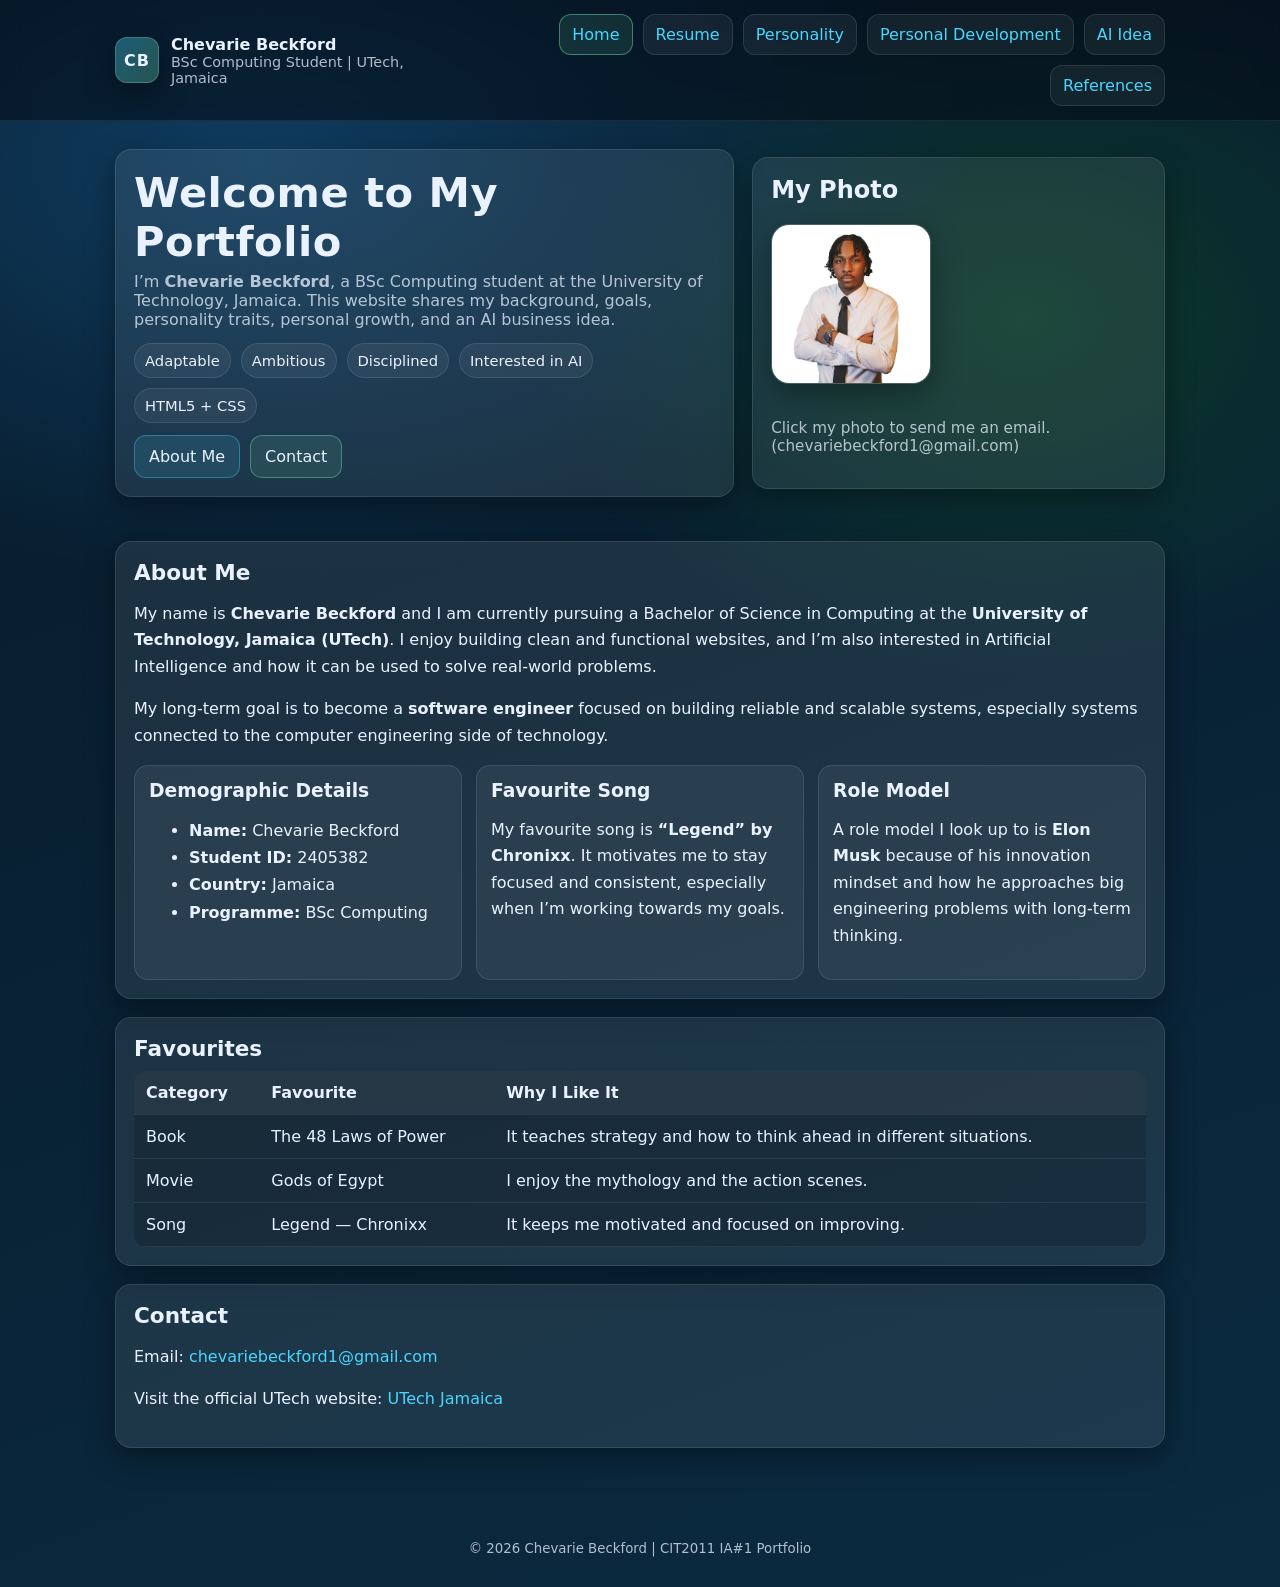
<file: index.html>
<!DOCTYPE html>
<html lang="en">
<head>
<!--
Name: Chevarie Beckford
Student ID: 2405382
Course: CIT2011 Web Programming
IA#1 Portfolio Website
-->
<meta charset="UTF-8">
<meta name="viewport" content="width=device-width, initial-scale=1.0">
<title>Chevarie Beckford | Home</title>

<link rel="stylesheet" href="style.css">
</head>

<body>
<header class="site-header">
<div class="container brandbar">
<div class="brand">
<div class="logo">CB</div>
<div class="brand-text">
<strong>Chevarie Beckford</strong>
<span>BSc Computing Student | UTech, Jamaica</span>
</div>
</div>

<nav class="nav" aria-label="Primary Navigation">
<a class="active" href="index.html">Home</a>
<a href="Codes/resume.html">Resume</a>
<a href="Codes/personality.html">Personality</a>
<a href="Codes/personal-development.html">Personal Development</a>
<a href="Codes/ai-idea.html">AI Idea</a>
<a href="Codes/references.html">References</a>
</nav>
</div>
</header>

<section class="hero">
<div class="container hero-grid">
<article class="hero-card">
<h1>Welcome to My Portfolio</h1>
<p class="subtitle">
I’m <strong>Chevarie Beckford</strong>, a BSc Computing student at the University of Technology, Jamaica.
This website shares my background, goals, personality traits, personal growth, and an AI business idea.
</p>

<div class="badges" aria-label="Quick Highlights">
<span class="badge">Adaptable</span>
<span class="badge">Ambitious</span>
<span class="badge">Disciplined</span>
<span class="badge">Interested in AI</span>
<span class="badge">HTML5 + CSS</span>
</div>

<div class="btn-row">
<a class="btn" href="#about">About Me</a>
<a class="btn secondary" href="#contact">Contact</a>
</div>
</article>

<aside class="hero-card">
<h2 style="margin-top:0;">My Photo</h2>

<div class="profile-wrap">
<a href="mailto:chevariebeckford1@gmail.com" title="Email me">
<img class="profile-img" src="Assets/me.jpg" alt="Photo of Chevarie Beckford">
</a>

<p class="profile-note">
Click my photo to send me an email.<br>
<span class="muted">(chevariebeckford1@gmail.com)</span>
</p>
</div>
</aside>
</div>
</section>

<main class="container">
<section id="about" class="section">
<h2>About Me</h2>
<p>
My name is <strong>Chevarie Beckford</strong> and I am currently pursuing a Bachelor of Science in Computing at
the <strong>University of Technology, Jamaica (UTech)</strong>. I enjoy building clean and functional websites,
and I’m also interested in Artificial Intelligence and how it can be used to solve real-world problems.
</p>
<p>
My long-term goal is to become a <strong>software engineer</strong> focused on building reliable and scalable systems,
especially systems connected to the computer engineering side of technology.
</p>

<div class="cards">
<article class="card">
<h3>Demographic Details</h3>
<ul>
<li><strong>Name:</strong> Chevarie Beckford</li>
<li><strong>Student ID:</strong> 2405382</li>
<li><strong>Country:</strong> Jamaica</li>
<li><strong>Programme:</strong> BSc Computing</li>
</ul>
</article>

<article class="card">
<h3>Favourite Song</h3>
<p class="muted">
My favourite song is <strong>“Legend” by Chronixx</strong>. It motivates me to stay focused and consistent,
especially when I’m working towards my goals.
</p>
</article>

<article class="card">
<h3>Role Model</h3>
<p class="muted">
A role model I look up to is <strong>Elon Musk</strong> because of his innovation mindset and how he approaches
big engineering problems with long-term thinking.
</p>
</article>
</div>
</section>

<section class="section">
<h2>Favourites</h2>

<div class="table-wrap">
<table>
<thead>
<tr>
<th>Category</th>
<th>Favourite</th>
<th>Why I Like It</th>
</tr>
</thead>
<tbody>
<tr>
<td>Book</td>
<td>The 48 Laws of Power</td>
<td>It teaches strategy and how to think ahead in different situations.</td>
</tr>
<tr>
<td>Movie</td>
<td>Gods of Egypt</td>
<td>I enjoy the mythology and the action scenes.</td>
</tr>
<tr>
<td>Song</td>
<td>Legend — Chronixx</td>
<td>It keeps me motivated and focused on improving.</td>
</tr>
</tbody>
</table>
</div>
</section>

<section id="contact" class="section">
<h2>Contact</h2>
<p>
Email: <a href="mailto:chevariebeckford1@gmail.com">chevariebeckford1@gmail.com</a>
</p>

<p>
Visit the official UTech website:
<a href="https://www.utech.edu.jm/" target="_blank" rel="noopener">UTech Jamaica</a>
</p>
</section>
</main>

<footer class="site-footer">
<div class="container">
<small>&copy; 2026 Chevarie Beckford | CIT2011 IA#1 Portfolio</small>
</div>
</footer>
</body>
</html>
</file>
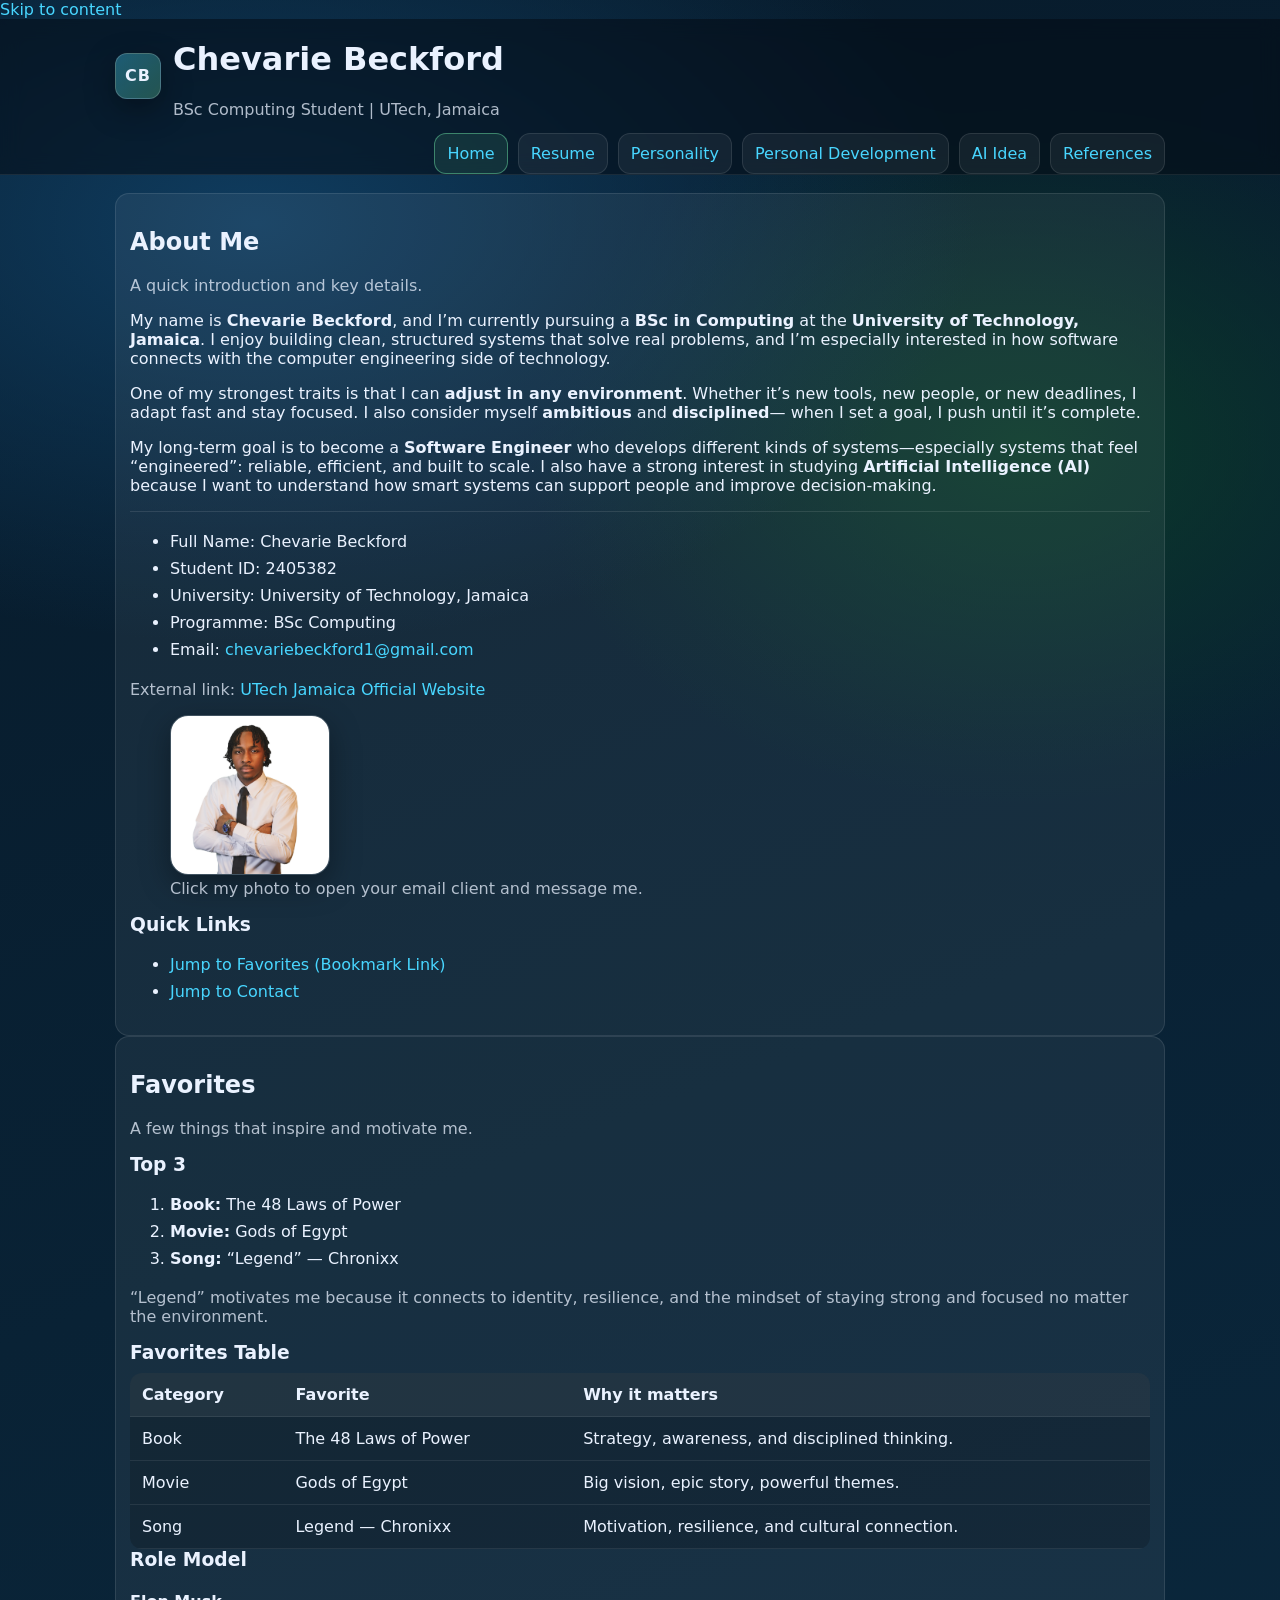
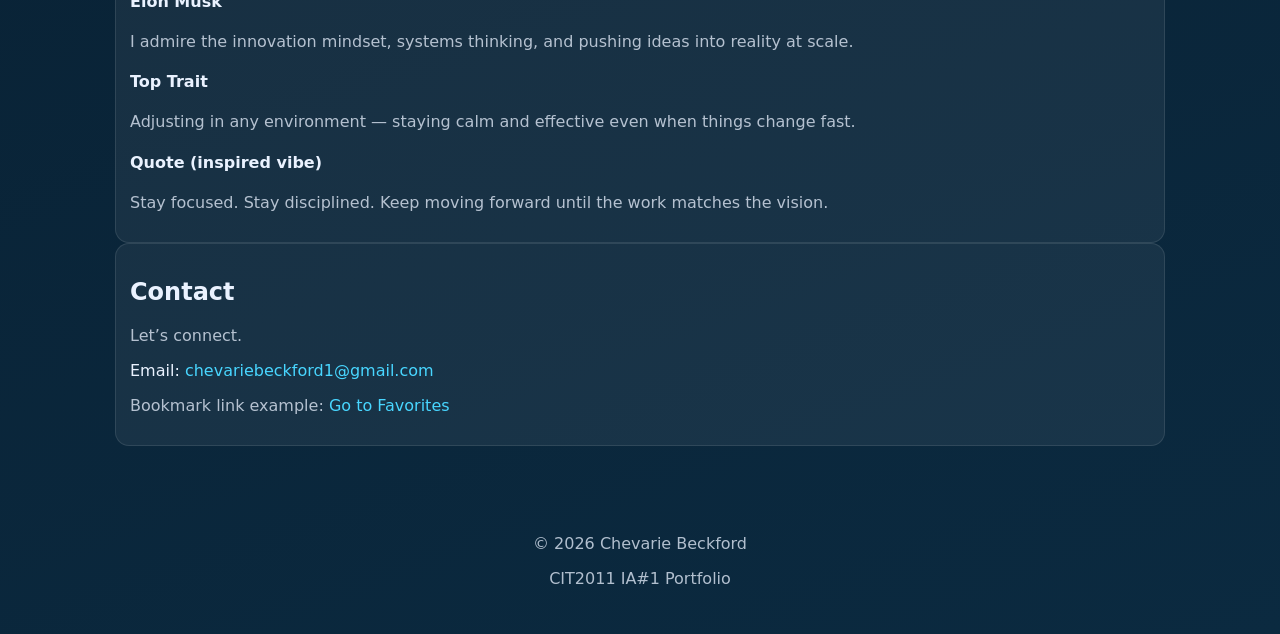
<file: Codes/index.html>
<!DOCTYPE html>
<html lang="en">
<head>
  <!--
    Name: Chevarie Beckford
    Student ID: 2405382
    Course: CIT2011 Web Programming (Semester 2 AY 25-26)
    Assignment: Individual Assignment #1 (IA#1)
  -->
  <meta charset="UTF-8">
  <meta name="viewport" content="width=device-width, initial-scale=1.0">
  <title>Chevarie Beckford | Portfolio</title>

  <!-- IMPORTANT:
       index.html is inside /Codes
       style.css is in the ROOT of the repo
       so the correct path from /Codes is ../style.css
  -->
  <link rel="stylesheet" href="../style.css">
</head>

<body>
  <a class="skip-link" href="#main">Skip to content</a>

  <header class="site-header">
    <div class="container header-grid">
      <div class="brand">
        <div class="logo" aria-hidden="true">CB</div>
        <div>
          <h1>Chevarie Beckford</h1>
          <p class="subtitle">BSc Computing Student | UTech, Jamaica</p>
        </div>
      </div>

      <nav class="nav" aria-label="Primary Navigation">
        <a class="nav-link active" href="index.html">Home</a>
        <a class="nav-link" href="resume.html">Resume</a>
        <a class="nav-link" href="personality.html">Personality</a>
        <a class="nav-link" href="personal-development.html">Personal Development</a>
        <a class="nav-link" href="ai-idea.html">AI Idea</a>
        <a class="nav-link" href="references.html">References</a>
      </nav>
    </div>
  </header>

  <main id="main" class="container">
    <!-- Bookmark/Internal Anchor Link target -->
    <section class="card" id="about">
      <header class="card-header">
        <h2>About Me</h2>
        <p class="muted">A quick introduction and key details.</p>
      </header>

      <article class="card-body">
        <div class="about-grid">
          <div>
            <!-- 3 paragraphs requirement -->
            <p>
              My name is <strong>Chevarie Beckford</strong>, and I’m currently pursuing a <strong>BSc in Computing</strong> at the
              <strong>University of Technology, Jamaica</strong>. I enjoy building clean, structured systems that solve real problems,
              and I’m especially interested in how software connects with the computer engineering side of technology.
            </p>

            <p>
              One of my strongest traits is that I can <strong>adjust in any environment</strong>. Whether it’s new tools, new people,
              or new deadlines, I adapt fast and stay focused. I also consider myself <strong>ambitious</strong> and <strong>disciplined</strong>—
              when I set a goal, I push until it’s complete.
            </p>

            <p>
              My long-term goal is to become a <strong>Software Engineer</strong> who develops different kinds of systems—especially
              systems that feel “engineered”: reliable, efficient, and built to scale. I also have a strong interest in studying
              <strong>Artificial Intelligence (AI)</strong> because I want to understand how smart systems can support people and improve decision-making.
            </p>

            <hr class="divider">

            <!-- Demographic data -->
            <ul class="info-list">
              <li><span>Full Name:</span> Chevarie Beckford</li>
              <li><span>Student ID:</span> 2405382</li>
              <li><span>University:</span> University of Technology, Jamaica</li>
              <li><span>Programme:</span> BSc Computing</li>
              <li><span>Email:</span> <a href="mailto:chevariebeckford1@gmail.com">chevariebeckford1@gmail.com</a></li>
            </ul>

            <!-- External hyperlink requirement -->
            <p class="muted small">
              External link: <a href="https://www.utech.edu.jm" target="_blank" rel="noopener">UTech Jamaica Official Website</a>
            </p>
          </div>

          <aside class="profile">
            <figure class="profile-figure">
              <!-- Image requirement + alt attribute + link to local mail client -->
              <a href="mailto:chevariebeckford1@gmail.com" title="Click to email me">
                <!-- IMPORTANT:
                     Your image is in /Assets
                     This index.html is in /Codes
                     So correct path is ../Assets/me.jpg
                -->
                <img src="../Assets/me.jpg" alt="Photo of Chevarie Beckford" class="profile-img">
              </a>
              <figcaption class="muted small">
                Click my photo to open your email client and message me.
              </figcaption>
            </figure>

            <div class="mini-card">
              <h3 class="mini-title">Quick Links</h3>
              <ul class="mini-links">
                <li><a href="#favorites">Jump to Favorites (Bookmark Link)</a></li>
                <li><a href="#contact">Jump to Contact</a></li>
              </ul>
            </div>
          </aside>
        </div>
      </article>
    </section>

    <!-- Favorites section to satisfy list + table/card style -->
    <section class="card" id="favorites">
      <header class="card-header">
        <h2>Favorites</h2>
        <p class="muted">A few things that inspire and motivate me.</p>
      </header>

      <div class="card-body">
        <!-- List requirement -->
        <h3 class="section-title">Top 3</h3>
        <ol class="nice-list">
          <li><strong>Book:</strong> The 48 Laws of Power</li>
          <li><strong>Movie:</strong> Gods of Egypt</li>
          <li><strong>Song:</strong> “Legend” — Chronixx</li>
        </ol>

        <p class="muted">
          “Legend” motivates me because it connects to identity, resilience, and the mindset of staying strong and focused
          no matter the environment.
        </p>

        <!-- Table OR card-style section requirement (we’ll include both, table is safest) -->
        <h3 class="section-title">Favorites Table</h3>
        <div class="table-wrap" role="region" aria-label="Favorites Table">
          <table class="data-table">
            <thead>
              <tr>
                <th>Category</th>
                <th>Favorite</th>
                <th>Why it matters</th>
              </tr>
            </thead>
            <tbody>
              <tr>
                <td>Book</td>
                <td>The 48 Laws of Power</td>
                <td>Strategy, awareness, and disciplined thinking.</td>
              </tr>
              <tr>
                <td>Movie</td>
                <td>Gods of Egypt</td>
                <td>Big vision, epic story, powerful themes.</td>
              </tr>
              <tr>
                <td>Song</td>
                <td>Legend — Chronixx</td>
                <td>Motivation, resilience, and cultural connection.</td>
              </tr>
            </tbody>
          </table>
        </div>

        <h3 class="section-title">Role Model</h3>
        <div class="cards-3">
          <article class="mini-card">
            <h4>Elon Musk</h4>
            <p class="muted">
              I admire the innovation mindset, systems thinking, and pushing ideas into reality at scale.
            </p>
          </article>

          <article class="mini-card">
            <h4>Top Trait</h4>
            <p class="muted">
              Adjusting in any environment — staying calm and effective even when things change fast.
            </p>
          </article>

          <article class="mini-card">
            <h4>Quote (inspired vibe)</h4>
            <p class="muted">
              Stay focused. Stay disciplined. Keep moving forward until the work matches the vision.
            </p>
          </article>
        </div>
      </div>
    </section>

    <section class="card" id="contact">
      <header class="card-header">
        <h2>Contact</h2>
        <p class="muted">Let’s connect.</p>
      </header>

      <div class="card-body">
        <p>
          Email:
          <a class="pill" href="mailto:chevariebeckford1@gmail.com">chevariebeckford1@gmail.com</a>
        </p>

        <!-- internal anchor link exists already (bookmark link) -->
        <p class="muted small">
          Bookmark link example: <a href="#favorites">Go to Favorites</a>
        </p>
      </div>
    </section>
  </main>

  <footer class="site-footer">
    <div class="container footer-flex">
      <p>© 2026 Chevarie Beckford</p>
      <p class="muted small">CIT2011 IA#1 Portfolio</p>
    </div>
  </footer>
</body>
</html>
</file>
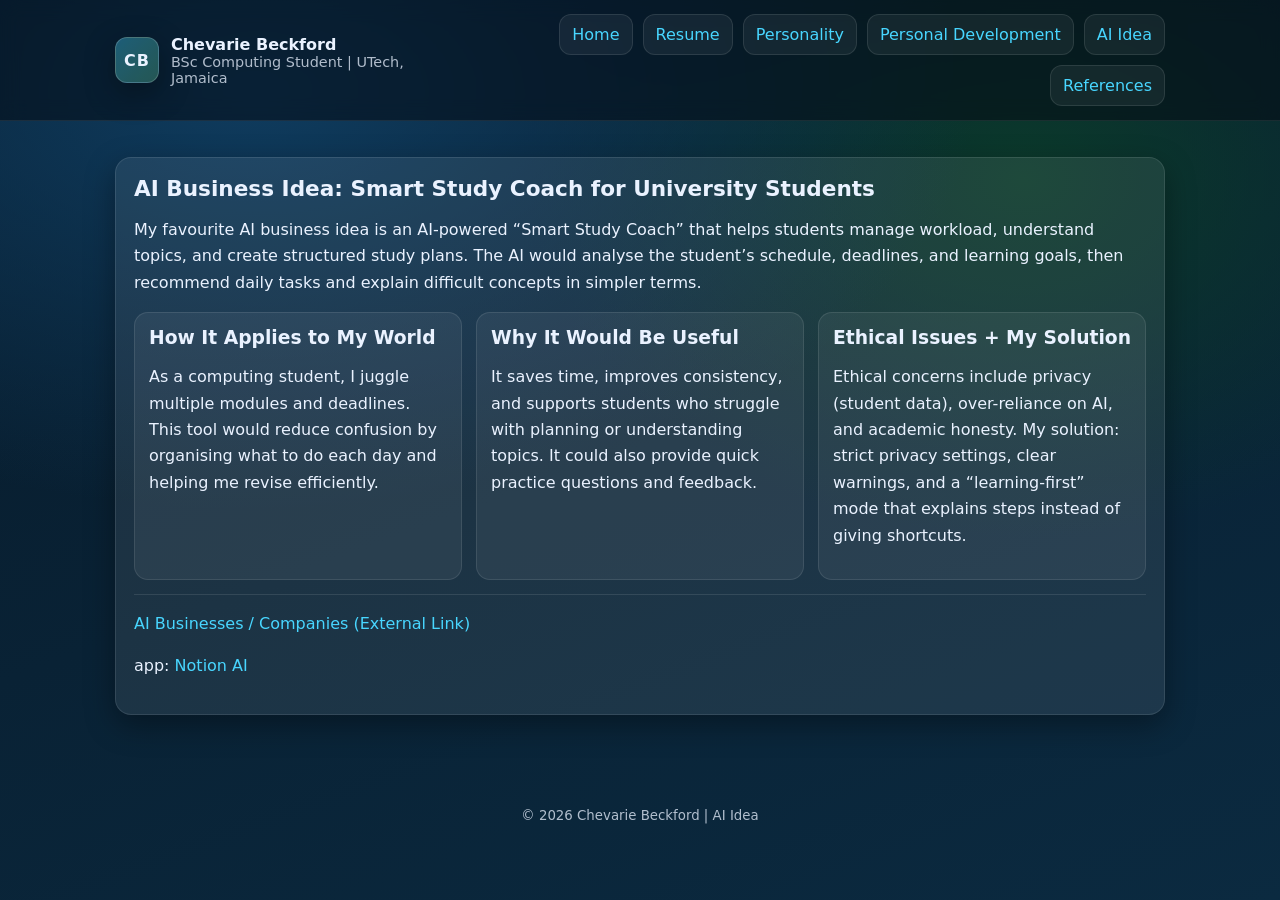
<file: Codes/ai-idea.html>
<!DOCTYPE html>
<html lang="en">
<head>
<!--
Name: Chevarie Beckford
Student ID: 2405382
Course: CIT2011 Web Programming
IA#1 Portfolio Website
-->
<meta charset="UTF-8">
<meta name="viewport" content="width=device-width, initial-scale=1.0">
<title>Chevarie Beckford | AI Idea</title>
<link rel="stylesheet" href="../style.css">
</head>

<body>
<header class="site-header">
<div class="container brandbar">
<div class="brand">
<div class="logo">CB</div>
<div class="brand-text">
<strong>Chevarie Beckford</strong>
<span>BSc Computing Student | UTech, Jamaica</span>
</div>
</div>

<nav class="nav" aria-label="Primary Navigation">
<a href="../index.html">Home</a>
<a href="resume.html">Resume</a>
<a href="personality.html">Personality</a>
<a href="personal-development.html">Personal Development</a>
<a href="ai-idea.html">AI Idea</a>
<a href="references.html">References</a>
</nav>
</div>
</header>

<main class="container">
<section class="section">
<h2>AI Business Idea: Smart Study Coach for University Students</h2>
<p>
My favourite AI business idea is an AI-powered “Smart Study Coach” that helps students manage workload, understand
topics, and create structured study plans. The AI would analyse the student’s schedule, deadlines, and learning goals,
then recommend daily tasks and explain difficult concepts in simpler terms.
</p>

<div class="cards">
<article class="card">
<h3>How It Applies to My World</h3>
<p class="muted">
As a computing student, I juggle multiple modules and deadlines. This tool would reduce confusion by organising
what to do each day and helping me revise efficiently.
</p>
</article>

<article class="card">
<h3>Why It Would Be Useful</h3>
<p class="muted">
It saves time, improves consistency, and supports students who struggle with planning or understanding topics.
It could also provide quick practice questions and feedback.
</p>
</article>

<article class="card">
<h3>Ethical Issues + My Solution</h3>
<p class="muted">
Ethical concerns include privacy (student data), over-reliance on AI, and academic honesty. My solution: strict
privacy settings, clear warnings, and a “learning-first” mode that explains steps instead of giving shortcuts.
</p>
</article>
</div>

<hr>

<p>

<a href="https://www.techtarget.com/whatis/feature/Top-artificial-intelligence-AI-companies" target="_blank" rel="noopener">
 AI Businesses / Companies (External Link)
</a>
</p>

<p>
app:
<a href="https://www.notion.so/product/ai" target="_blank" rel="noopener">Notion AI</a>
</p>
</section>
</main>

<footer class="site-footer">
<div class="container">
<small>&copy; 2026 Chevarie Beckford | AI Idea</small>
</div>
</footer>
</body>
</html>
</file>
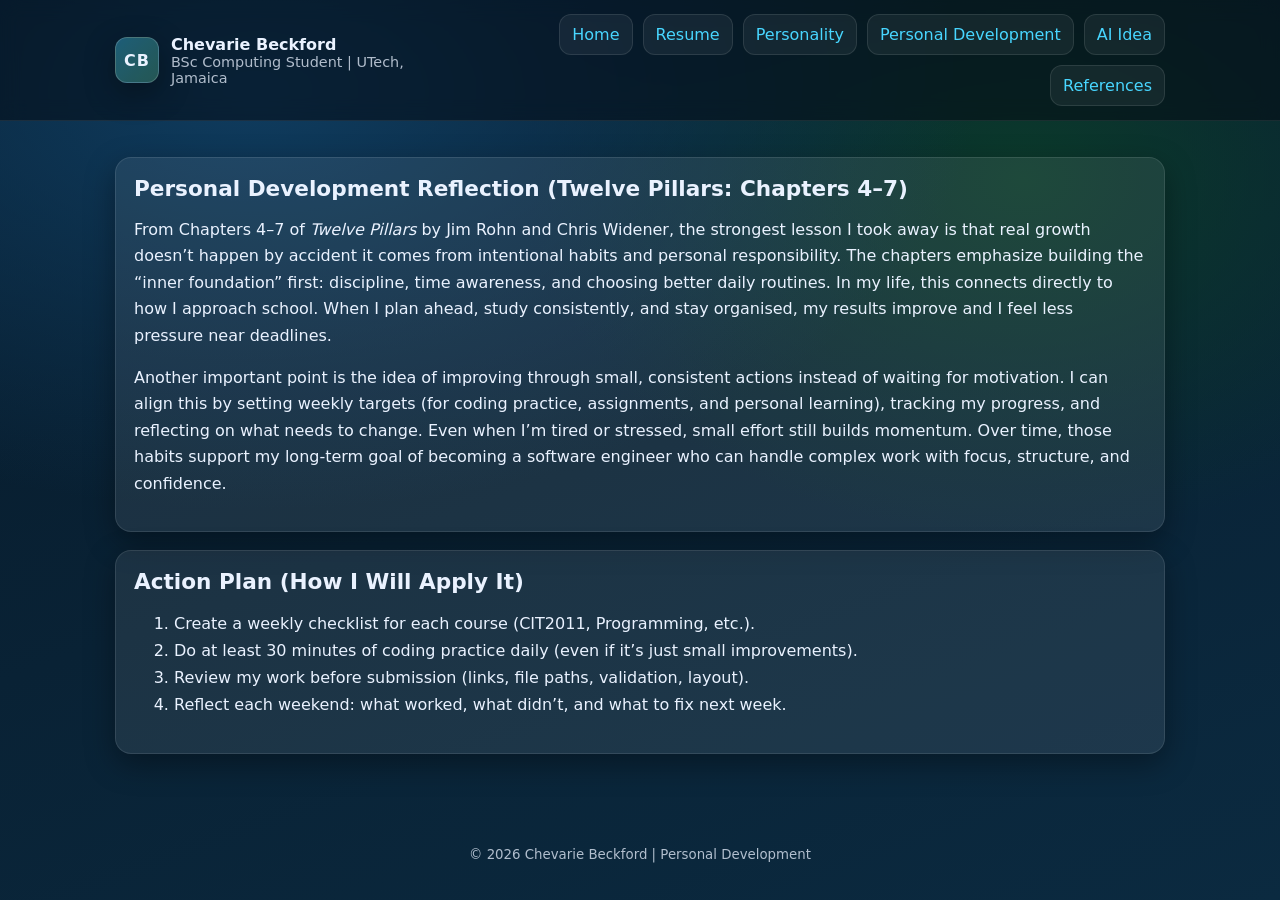
<file: Codes/personal-development.html>
<!DOCTYPE html>
<html lang="en">
<head>
<!--
Name: Chevarie Beckford
Student ID: 2405382
Course: CIT2011 Web Programming
IA#1 Portfolio Website
-->
<meta charset="UTF-8">
<meta name="viewport" content="width=device-width, initial-scale=1.0">
<title>Chevarie Beckford | Personal Development</title>
<link rel="stylesheet" href="../style.css">
</head>

<body>
<header class="site-header">
<div class="container brandbar">
<div class="brand">
<div class="logo">CB</div>
<div class="brand-text">
<strong>Chevarie Beckford</strong>
<span>BSc Computing Student | UTech, Jamaica</span>
</div>
</div>

<nav class="nav" aria-label="Primary Navigation">
<a href="../index.html">Home</a>
<a href="resume.html">Resume</a>
<a href="personality.html">Personality</a>
<a href="personal-development.html">Personal Development</a>
<a href="ai-idea.html">AI Idea</a>
<a href="references.html">References</a>
</nav>
</div>
</header>

<main class="container">
<section class="section">
<h2>Personal Development Reflection (Twelve Pillars: Chapters 4–7)</h2>

<p>
From Chapters 4–7 of <em>Twelve Pillars</em> by Jim Rohn and Chris Widener, the strongest lesson I took away is that
real growth doesn’t happen by accident it comes from intentional habits and personal responsibility. The chapters
emphasize building the “inner foundation” first: discipline, time awareness, and choosing better daily routines.
In my life, this connects directly to how I approach school. When I plan ahead, study consistently, and stay organised,
my results improve and I feel less pressure near deadlines.
</p>

<p>
Another important point is the idea of improving through small, consistent actions instead of waiting for motivation.
I can align this by setting weekly targets (for coding practice, assignments, and personal learning), tracking my progress,
and reflecting on what needs to change. Even when I’m tired or stressed, small effort still builds momentum. Over time,
those habits support my long-term goal of becoming a software engineer who can handle complex work with focus, structure,
and confidence.
</p>
</section>

<section class="section">
<h2>Action Plan (How I Will Apply It)</h2>
<ol>
<li>Create a weekly checklist for each course (CIT2011, Programming, etc.).</li>
<li>Do at least 30 minutes of coding practice daily (even if it’s just small improvements).</li>
<li>Review my work before submission (links, file paths, validation, layout).</li>
<li>Reflect each weekend: what worked, what didn’t, and what to fix next week.</li>
</ol>
</section>
</main>

<footer class="site-footer">
<div class="container">
<small>&copy; 2026 Chevarie Beckford | Personal Development</small>
</div>
</footer>
</body>
</html>
</file>
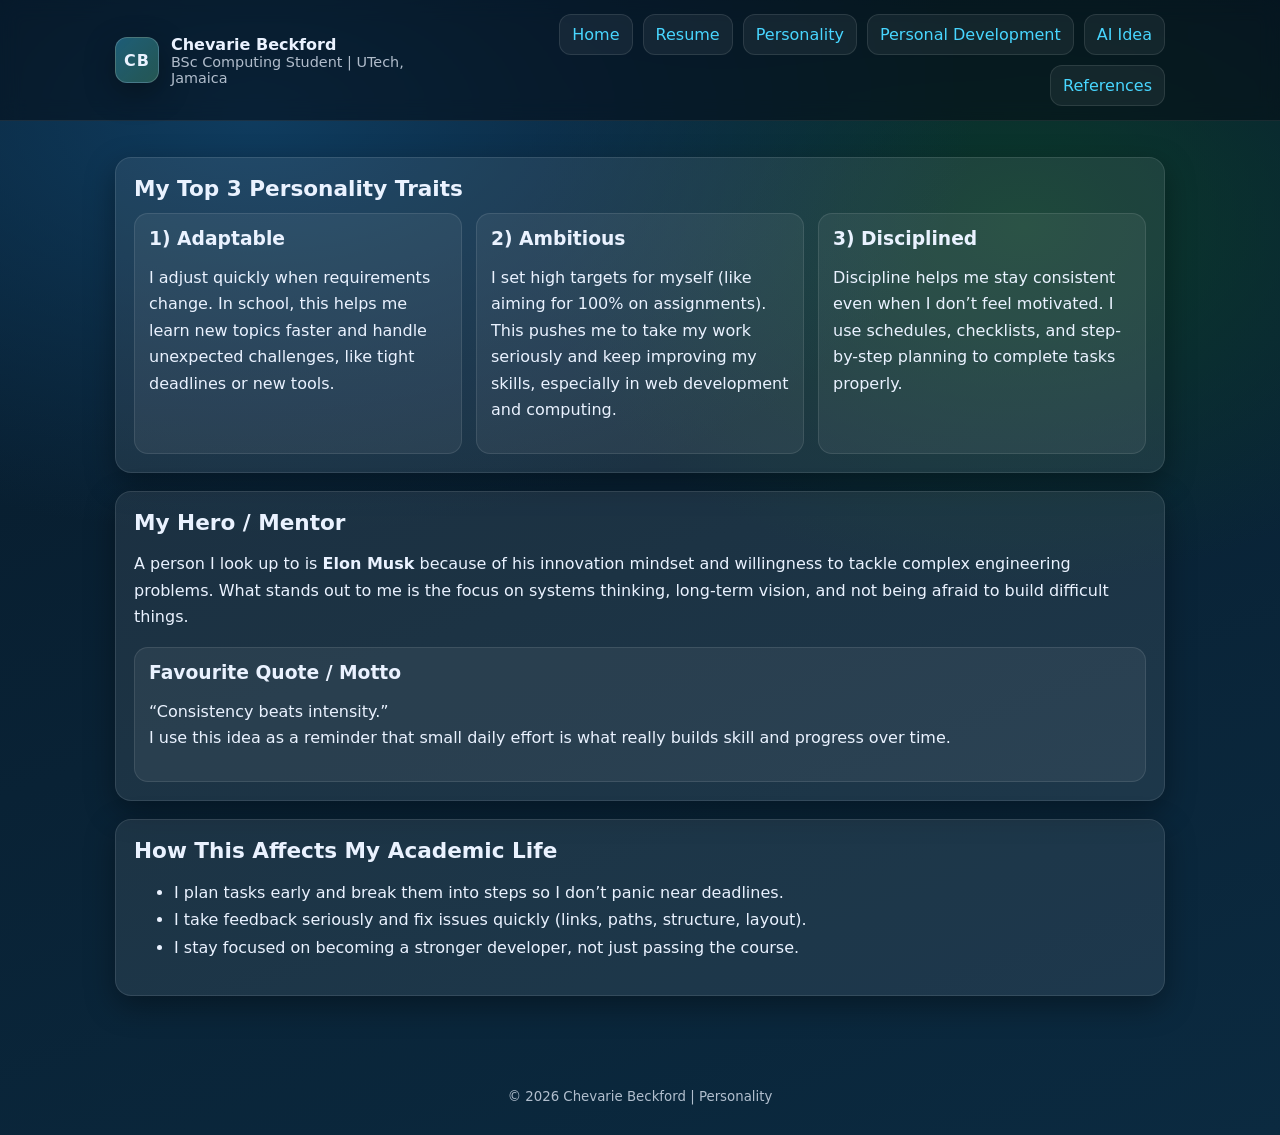
<file: Codes/personality.html>
<!DOCTYPE html>
<html lang="en">
<head>
<!--
Name: Chevarie Beckford
Student ID: 2405382
Course: CIT2011 Web Programming
IA#1 Portfolio Website
-->
<meta charset="UTF-8">
<meta name="viewport" content="width=device-width, initial-scale=1.0">
<title>Chevarie Beckford | Personality</title>
<link rel="stylesheet" href="../style.css">
</head>

<body>
<header class="site-header">
<div class="container brandbar">
<div class="brand">
<div class="logo">CB</div>
<div class="brand-text">
<strong>Chevarie Beckford</strong>
<span>BSc Computing Student | UTech, Jamaica</span>
</div>
</div>

<nav class="nav" aria-label="Primary Navigation">
<a href="../index.html">Home</a>
<a href="resume.html">Resume</a>
<a href="personality.html">Personality</a>
<a href="personal-development.html">Personal Development</a>
<a href="ai-idea.html">AI Idea</a>
<a href="references.html">References</a>
</nav>
</div>
</header>

<main class="container">
<section class="section">
<h2>My Top 3 Personality Traits</h2>

<div class="cards">
<article class="card">
<h3>1) Adaptable</h3>
<p>
I adjust quickly when requirements change. In school, this helps me learn new topics faster and handle
unexpected challenges, like tight deadlines or new tools.
</p>
</article>

<article class="card">
<h3>2) Ambitious</h3>
<p>
I set high targets for myself (like aiming for 100% on assignments). This pushes me to take my work seriously
and keep improving my skills, especially in web development and computing.
</p>
</article>

<article class="card">
<h3>3) Disciplined</h3>
<p>
Discipline helps me stay consistent even when I don’t feel motivated. I use schedules, checklists, and step-by-step
planning to complete tasks properly.
</p>
</article>
</div>
</section>

<section class="section">
<h2>My Hero / Mentor</h2>
<p>
A person I look up to is <strong>Elon Musk</strong> because of his innovation mindset and willingness to tackle complex
engineering problems. What stands out to me is the focus on systems thinking, long-term vision, and not being afraid
to build difficult things.
</p>

<article class="card">
<h3>Favourite Quote / Motto</h3>
<p class="muted">
“Consistency beats intensity.”<br>
I use this idea as a reminder that small daily effort is what really builds skill and progress over time.
</p>
</article>
</section>

<section class="section">
<h2>How This Affects My Academic Life</h2>
<ul>
<li>I plan tasks early and break them into steps so I don’t panic near deadlines.</li>
<li>I take feedback seriously and fix issues quickly (links, paths, structure, layout).</li>
<li>I stay focused on becoming a stronger developer, not just passing the course.</li>
</ul>
</section>
</main>

<footer class="site-footer">
<div class="container">
<small>&copy; 2026 Chevarie Beckford | Personality</small>
</div>
</footer>
</body>
</html>
</file>
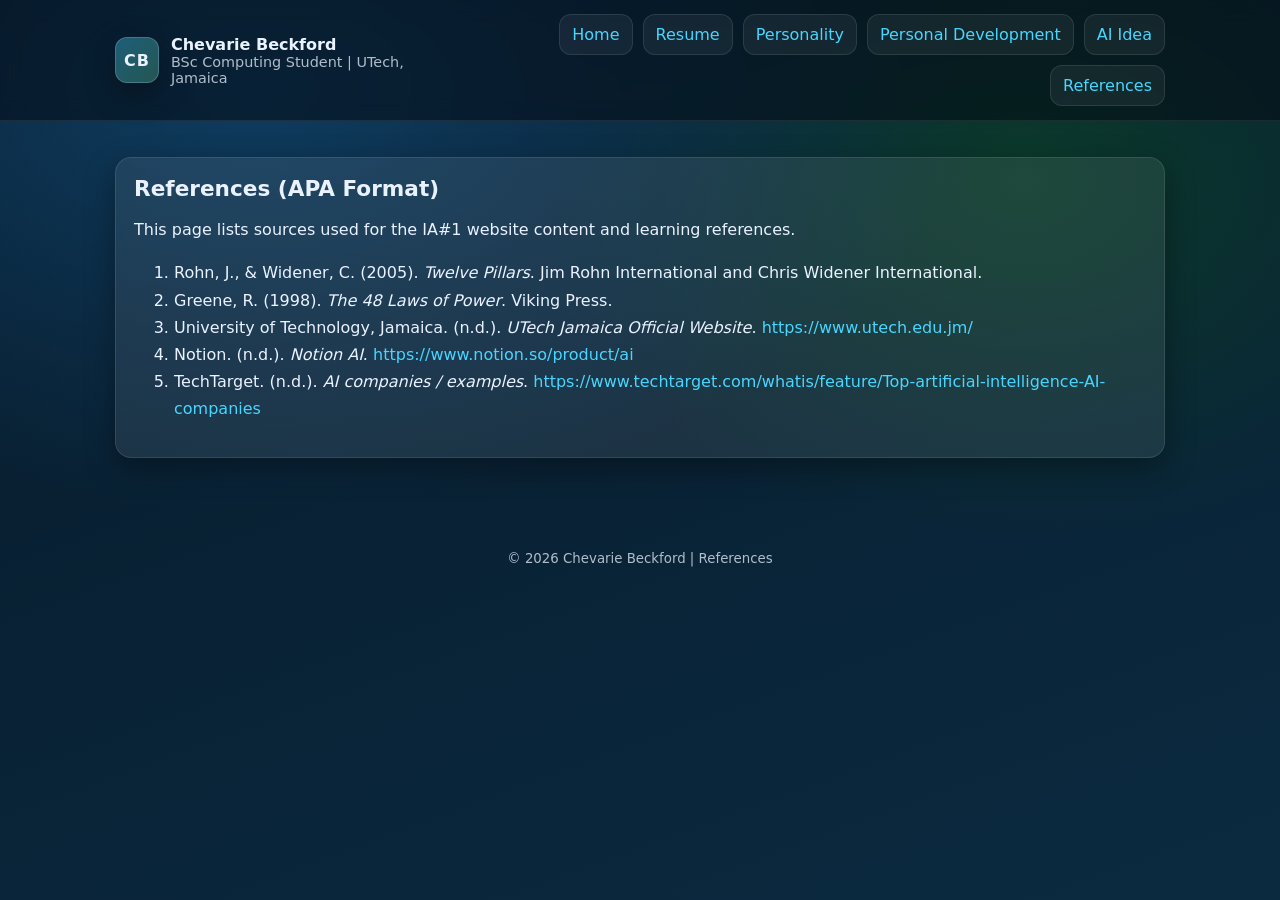
<file: Codes/references.html>
<!DOCTYPE html>
<html lang="en">
<head>
<!--
Name: Chevarie Beckford
Student ID: 2405382
Course: CIT2011 Web Programming
IA#1 Portfolio Website
-->
<meta charset="UTF-8">
<meta name="viewport" content="width=device-width, initial-scale=1.0">
<title>Chevarie Beckford | References</title>
<link rel="stylesheet" href="../style.css">
</head>

<body>
<header class="site-header">
<div class="container brandbar">
<div class="brand">
<div class="logo">CB</div>
<div class="brand-text">
<strong>Chevarie Beckford</strong>
<span>BSc Computing Student | UTech, Jamaica</span>
</div>
</div>

<nav class="nav" aria-label="Primary Navigation">
<a href="../index.html">Home</a>
<a href="resume.html">Resume</a>
<a href="personality.html">Personality</a>
<a href="personal-development.html">Personal Development</a>
<a href="ai-idea.html">AI Idea</a>
<a href="references.html">References</a>
</nav>
</div>
</header>

<main class="container">
<section class="section">
<h2>References (APA Format)</h2>
<p class="muted">
This page lists sources used for the IA#1 website content and learning references.
</p>

<ol>
<li>
Rohn, J., &amp; Widener, C. (2005). <em>Twelve Pillars</em>. Jim Rohn International and Chris Widener International.
</li>
<li>
Greene, R. (1998). <em>The 48 Laws of Power</em>. Viking Press.
</li>
<li>
University of Technology, Jamaica. (n.d.). <em>UTech Jamaica Official Website</em>.
<a href="https://www.utech.edu.jm/" target="_blank" rel="noopener">https://www.utech.edu.jm/</a>
</li>
<li>
Notion. (n.d.). <em>Notion AI</em>.
<a href="https://www.notion.so/product/ai" target="_blank" rel="noopener">https://www.notion.so/product/ai</a>
</li>
<li>
TechTarget. (n.d.). <em>AI companies / examples</em>.
<a href="https://www.techtarget.com/whatis/feature/Top-artificial-intelligence-AI-companies" target="_blank" rel="noopener">
https://www.techtarget.com/whatis/feature/Top-artificial-intelligence-AI-companies
</a>
</li>
</ol>

<p class="muted">

</p>
</section>
</main>

<footer class="site-footer">
<div class="container">
<small>&copy; 2026 Chevarie Beckford | References</small>
</div>
</footer>
</body>
</html>
</file>
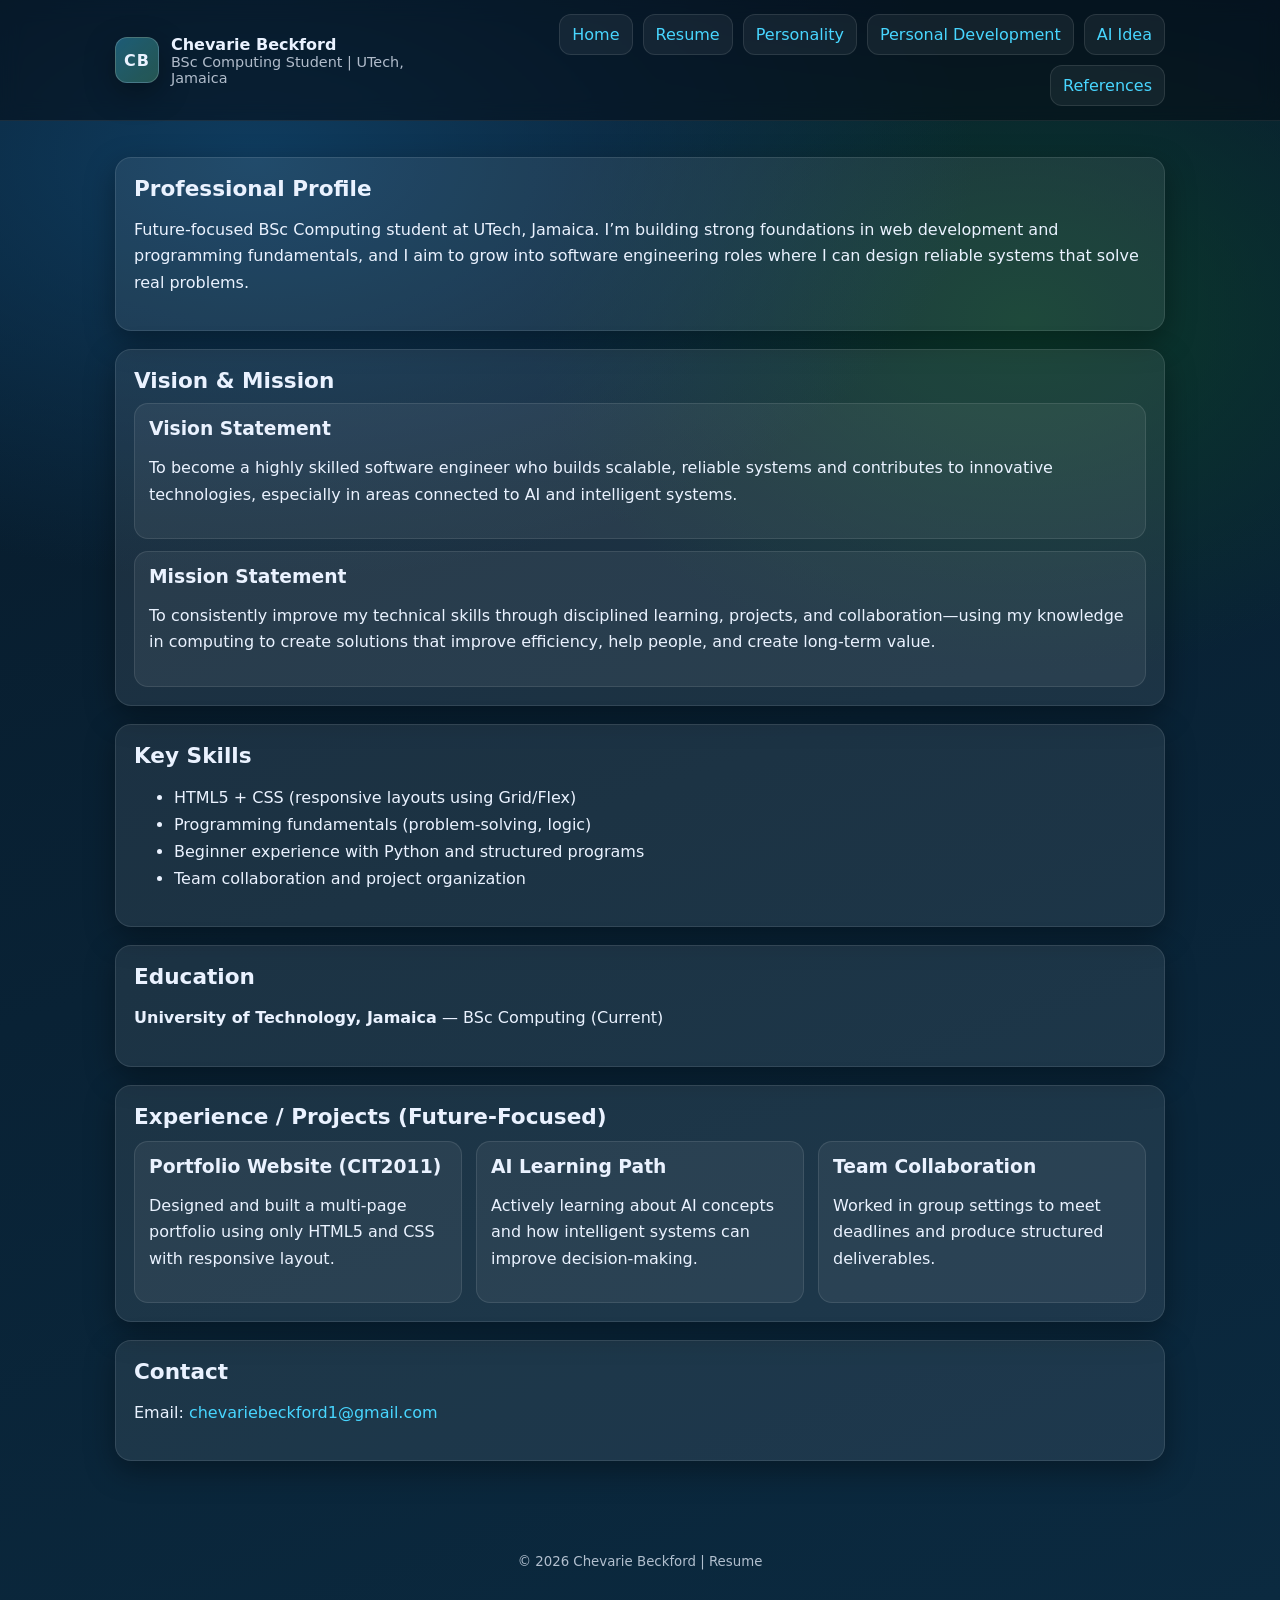
<file: Codes/resume.html>
<!DOCTYPE html>
<html lang="en">
<head>
<!--
Name: Chevarie Beckford
Student ID: 2405382
Course: CIT2011 Web Programming
IA#1 Portfolio Website
-->
<meta charset="UTF-8">
<meta name="viewport" content="width=device-width, initial-scale=1.0">
<title>Chevarie Beckford | Resume</title>
<link rel="stylesheet" href="../style.css">
</head>

<body>
<header class="site-header">
<div class="container brandbar">
<div class="brand">
<div class="logo">CB</div>
<div class="brand-text">
<strong>Chevarie Beckford</strong>
<span>BSc Computing Student | UTech, Jamaica</span>
</div>
</div>

<nav class="nav" aria-label="Primary Navigation">
<a href="../index.html">Home</a>
<a href="resume.html">Resume</a>
<a href="personality.html">Personality</a>
<a href="personal-development.html">Personal Development</a>
<a href="ai-idea.html">AI Idea</a>
<a href="references.html">References</a>
</nav>
</div>
</header>

<main class="container">
<section class="section">
<h2>Professional Profile</h2>
<p>
Future-focused BSc Computing student at UTech, Jamaica. I’m building strong foundations in web development and
programming fundamentals, and I aim to grow into software engineering roles where I can design reliable systems
that solve real problems.
</p>
</section>

<section class="section">
<h2>Vision & Mission</h2>

<article class="card">
<h3>Vision Statement</h3>
<p>
To become a highly skilled software engineer who builds scalable, reliable systems and contributes to innovative
technologies, especially in areas connected to AI and intelligent systems.
</p>
</article>

<article class="card" style="margin-top:12px;">
<h3>Mission Statement</h3>
<p>
To consistently improve my technical skills through disciplined learning, projects, and collaboration—using
my knowledge in computing to create solutions that improve efficiency, help people, and create long-term value.
</p>
</article>
</section>

<section class="section">
<h2>Key Skills</h2>
<ul>
<li>HTML5 + CSS (responsive layouts using Grid/Flex)</li>
<li>Programming fundamentals (problem-solving, logic)</li>
<li>Beginner experience with Python and structured programs</li>
<li>Team collaboration and project organization</li>
</ul>
</section>

<section class="section">
<h2>Education</h2>
<p><strong>University of Technology, Jamaica</strong> — BSc Computing (Current)</p>
</section>

<section class="section">
<h2>Experience / Projects (Future-Focused)</h2>
<div class="cards">
<article class="card">
<h3>Portfolio Website (CIT2011)</h3>
<p class="muted">Designed and built a multi-page portfolio using only HTML5 and CSS with responsive layout.</p>
</article>

<article class="card">
<h3>AI Learning Path</h3>
<p class="muted">Actively learning about AI concepts and how intelligent systems can improve decision-making.</p>
</article>

<article class="card">
<h3>Team Collaboration</h3>
<p class="muted">Worked in group settings to meet deadlines and produce structured deliverables.</p>
</article>
</div>
</section>

<section class="section" id="resume-contact">
<h2>Contact</h2>
<p>Email: <a href="mailto:chevariebeckford1@gmail.com">chevariebeckford1@gmail.com</a></p>

</section>
</main>

<footer class="site-footer">
<div class="container">
<small>&copy; 2026 Chevarie Beckford | Resume</small>
</div>
</footer>
</body>
</html>
</file>
<file: style.css>
/* ================================
Chevarie Beckford | 2405382
CIT2011 - IA#1 Portfolio
style.css (ROOT)
================================ */

/* CSS Variables (Colour scheme + typography) */
:root{
--bg1: #071a2a;
--bg2: #0b2a40;
--card: rgba(255,255,255,0.08);
--card2: rgba(255,255,255,0.12);
--text: #eaf2ff;
--muted: rgba(234,242,255,0.75);
--accent: #48d6ff;
--accent2: #7cffb7;
--danger: #ff6b6b;

--radius: 16px;
--shadow: 0 10px 30px rgba(0,0,0,0.35);
--maxw: 1050px;

--font: system-ui, -apple-system, Segoe UI, Roboto, Arial, sans-serif;
}

/* Base */
*{ box-sizing: border-box; }
html{ scroll-behavior: smooth; }
body{
margin: 0;
font-family: var(--font);
color: var(--text);
background: radial-gradient(1200px 700px at 20% 10%, #0f3c5f 0%, transparent 60%),
radial-gradient(900px 650px at 80% 20%, #0b3a2b 0%, transparent 55%),
linear-gradient(160deg, var(--bg1), var(--bg2));
min-height: 100vh;
}

/* Links */
a{
color: var(--accent);
text-decoration: none;
}
a:hover{ text-decoration: underline; }
a:focus{
outline: 2px solid var(--accent2);
outline-offset: 3px;
}

/* Layout containers */
.container{
width: min(var(--maxw), 92%);
margin: 0 auto;
}

/* Header / Nav */
.site-header{
position: sticky;
top: 0;
z-index: 50;
backdrop-filter: blur(10px);
background: rgba(5, 12, 20, 0.55);
border-bottom: 1px solid rgba(255,255,255,0.08);
}

.brandbar{
display: flex;
align-items: center;
justify-content: space-between;
gap: 16px;
padding: 14px 0;
}

.brand{
display: flex;
align-items: center;
gap: 12px;
}

.logo{
width: 46px;
height: 46px;
border-radius: 12px;
background: linear-gradient(135deg, rgba(72,214,255,0.35), rgba(124,255,183,0.25));
border: 1px solid rgba(255,255,255,0.18);
display: grid;
place-items: center;
font-weight: 800;
letter-spacing: 1px;
box-shadow: var(--shadow);
}

.brand-text strong{
display: block;
font-size: 1rem;
}
.brand-text span{
display: block;
font-size: 0.9rem;
color: var(--muted);
}

/* Nav */
.nav{
display: flex;
flex-wrap: wrap;
gap: 10px;
justify-content: flex-end;
}

.nav a{
display: inline-block;
padding: 10px 12px;
border-radius: 12px;
background: rgba(255,255,255,0.06);
border: 1px solid rgba(255,255,255,0.10);
transition: transform 180ms ease, background 180ms ease, border-color 180ms ease;
}

.nav a:hover{
text-decoration: none;
background: rgba(72,214,255,0.10);
border-color: rgba(72,214,255,0.35);
transform: translateY(-1px);
}

.nav a.active{
background: rgba(124,255,183,0.10);
border-color: rgba(124,255,183,0.40);
}

/* Hero */
.hero{
padding: 28px 0 8px;
}
.hero-grid{
display: grid;
gap: 18px;
align-items: center;
grid-template-columns: 1fr;
}

.hero-card{
background: var(--card);
border: 1px solid rgba(255,255,255,0.10);
border-radius: var(--radius);
box-shadow: var(--shadow);
padding: 18px;
}

.hero h1{
margin: 0 0 6px;
font-size: clamp(1.8rem, 4vw, 2.6rem);
letter-spacing: 0.5px;
}
.subtitle{
margin: 0 0 14px;
color: var(--muted);
font-size: 1rem;
}

.badges{
display: flex;
flex-wrap: wrap;
gap: 10px;
margin-top: 10px;
}
.badge{
padding: 8px 10px;
border-radius: 999px;
background: rgba(255,255,255,0.06);
border: 1px solid rgba(255,255,255,0.10);
color: var(--text);
font-size: 0.92rem;
}

/* Profile image (fix: not huge) */
.profile-wrap{
display: flex;
gap: 16px;
align-items: center;
flex-wrap: wrap;
}
.profile-img{
width: 160px;
height: 160px;
object-fit: cover;
border-radius: 18px;
border: 1px solid rgba(255,255,255,0.18);
box-shadow: var(--shadow);
}
.profile-note{
color: var(--muted);
font-size: 0.95rem;
}

/* Content sections */
main{ padding: 18px 0 50px; }

.section{
margin: 18px 0;
padding: 18px;
background: var(--card);
border-radius: var(--radius);
border: 1px solid rgba(255,255,255,0.10);
box-shadow: var(--shadow);
}

.section h2{
margin: 0 0 10px;
font-size: 1.35rem;
}
.section p{ color: var(--text); line-height: 1.65; }
.muted{ color: var(--muted); }

/* Lists */
ul, ol{ line-height: 1.7; }

/* Grid cards */
.cards{
display: grid;
grid-template-columns: 1fr;
gap: 14px;
margin-top: 12px;
}

.card{
padding: 14px;
border-radius: 14px;
background: rgba(255,255,255,0.06);
border: 1px solid rgba(255,255,255,0.10);
}

.card h3{ margin: 0 0 6px; }

/* Table */
.table-wrap{
overflow-x: auto;
margin-top: 10px;
}
table{
width: 100%;
border-collapse: collapse;
min-width: 620px;
background: rgba(0,0,0,0.18);
border-radius: 12px;
overflow: hidden;
}
th, td{
padding: 12px 12px;
border-bottom: 1px solid rgba(255,255,255,0.08);
text-align: left;
}
th{
background: rgba(255,255,255,0.06);
}
tr:hover td{
background: rgba(72,214,255,0.06);
}

/* Buttons */
.btn-row{
display: flex;
flex-wrap: wrap;
gap: 10px;
margin-top: 12px;
}
.btn{
display: inline-block;
padding: 11px 14px;
border-radius: 12px;
background: rgba(72,214,255,0.12);
border: 1px solid rgba(72,214,255,0.35);
color: var(--text);
transition: transform 180ms ease, filter 180ms ease;
}
.btn:hover{
text-decoration: none;
transform: translateY(-1px);
filter: brightness(1.08);
}
.btn.secondary{
background: rgba(124,255,183,0.10);
border-color: rgba(124,255,183,0.35);
}

/* Footer */
.site-footer{
padding: 22px 0 30px;
color: var(--muted);
text-align: center;
}

/* Responsive requirements:
Mobile min 600px, Desktop min 950px */
@media (min-width: 600px){
.hero-grid{
grid-template-columns: 1.2fr 0.8fr;
}
.cards{
grid-template-columns: 1fr 1fr;
}
}

@media (min-width: 950px){
.cards{
grid-template-columns: 1fr 1fr 1fr;
}
}

/* Simple animation (meets rubric) */
@keyframes floatGlow{
0%{ box-shadow: 0 10px 30px rgba(0,0,0,0.35); }
50%{ box-shadow: 0 14px 36px rgba(72,214,255,0.18); }
100%{ box-shadow: 0 10px 30px rgba(0,0,0,0.35); }
}
.hero-card{
animation: floatGlow 4.5s ease-in-out infinite;
}

/* Small utility */
hr{
border: none;
height: 1px;
background: rgba(255,255,255,0.10);
margin: 14px 0;
}
</file>
